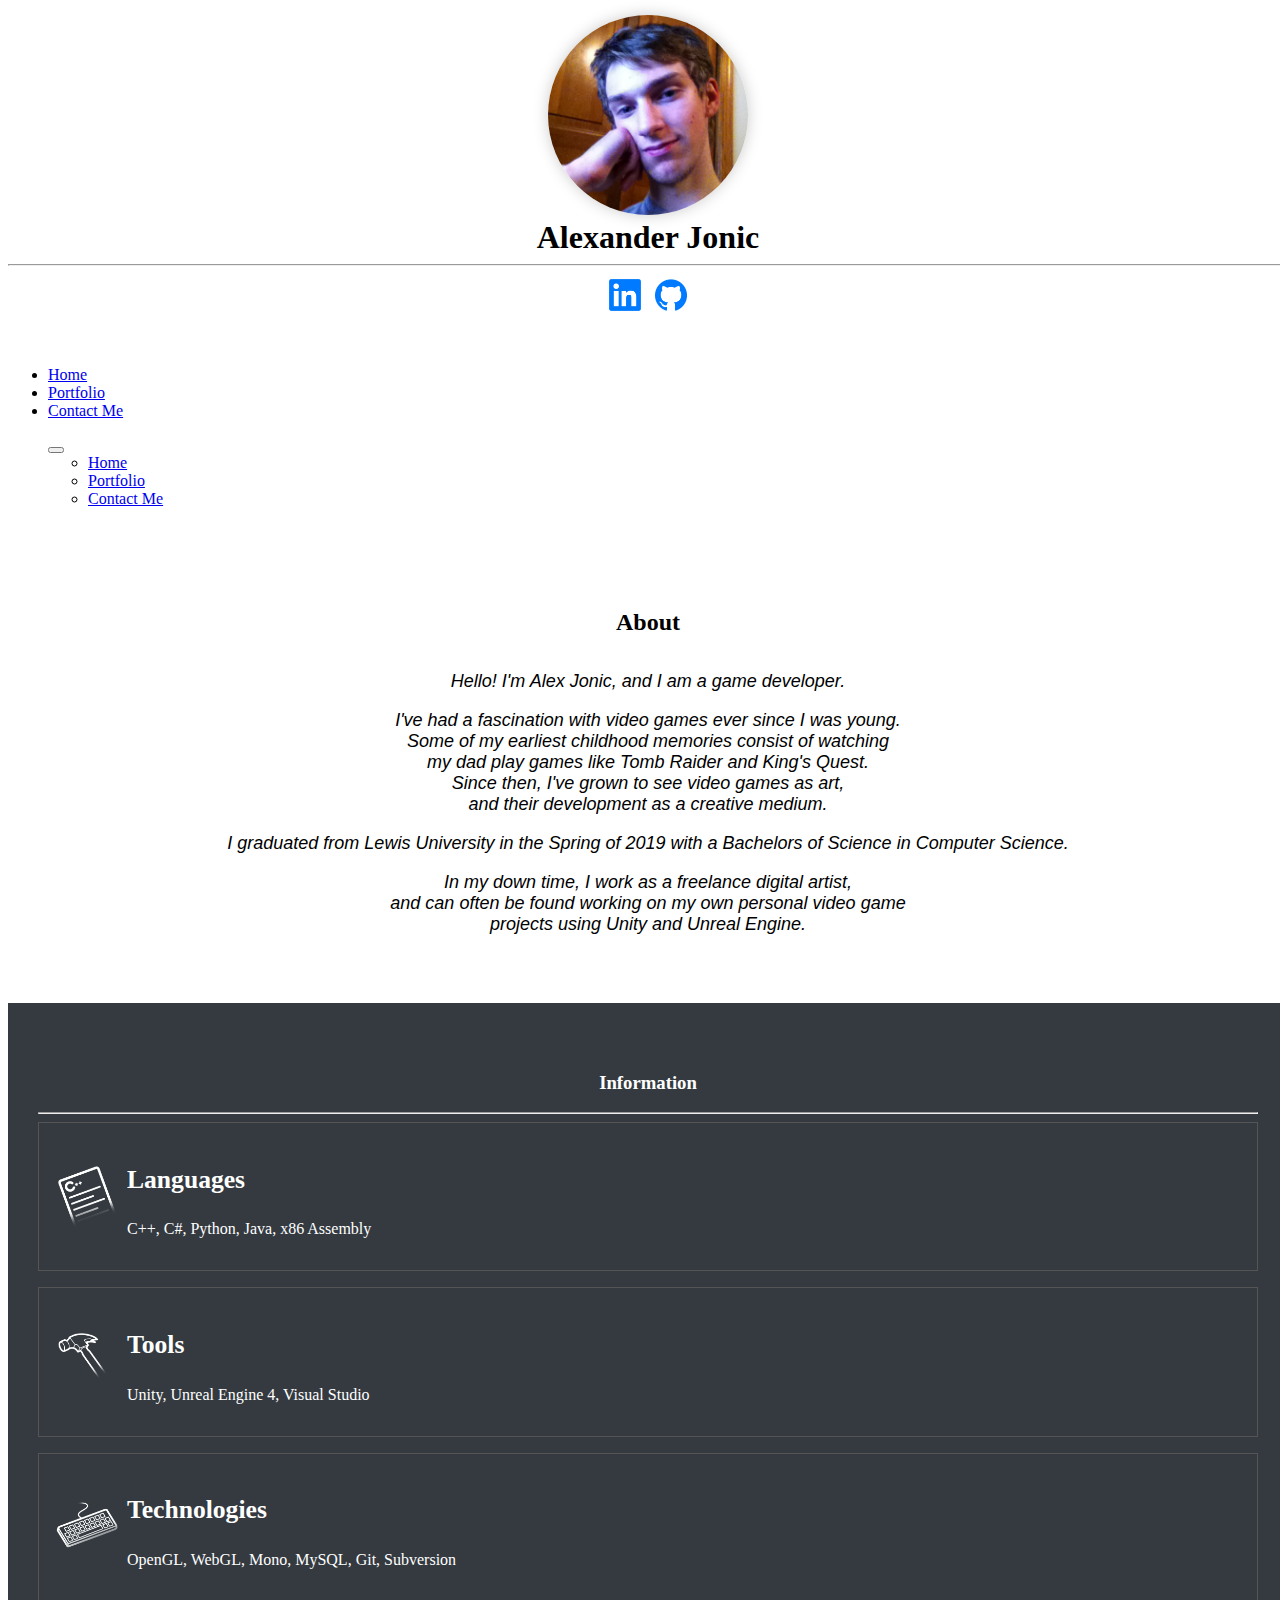
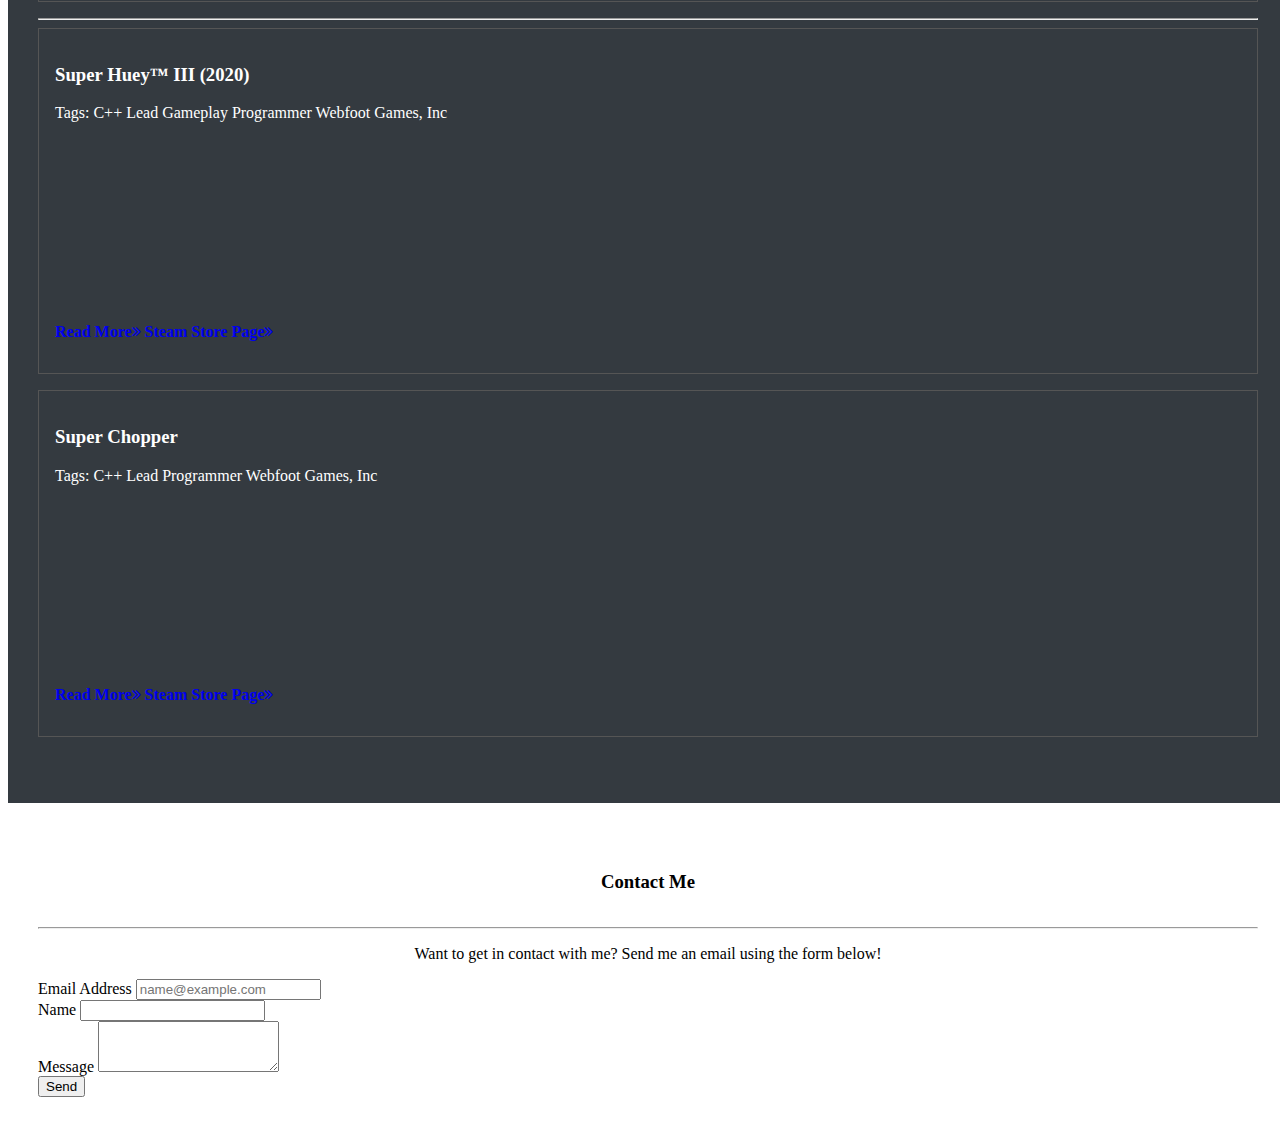
<file: index.html>
<!DOCTYPE html>
<html lang="en">
<head>
   <meta charset="utf-8">
   <meta name="viewport" content="width=device-width, initial-scale=1, shrink-to-fit=no">

   <link rel="stylesheet" href="https://stackpath.bootstrapcdn.com/bootstrap/4.2.1/css/bootstrap.min.css" integrity="sha384-GJzZqFGwb1QTTN6wy59ffF1BuGJpLSa9DkKMp0DgiMDm4iYMj70gZWKYbI706tWS" crossorigin="anonymous">

   <script src="https://code.jquery.com/jquery-3.3.1.slim.min.js" integrity="sha384-q8i/X+965DzO0rT7abK41JStQIAqVgRVzpbzo5smXKp4YfRvH+8abtTE1Pi6jizo" crossorigin="anonymous"></script>
   <script src="https://cdnjs.cloudflare.com/ajax/libs/popper.js/1.14.6/umd/popper.min.js" integrity="sha384-wHAiFfRlMFy6i5SRaxvfOCifBUQy1xHdJ/yoi7FRNXMRBu5WHdZYu1hA6ZOblgut" crossorigin="anonymous"></script>
   <script src="https://stackpath.bootstrapcdn.com/bootstrap/4.2.1/js/bootstrap.min.js" integrity="sha384-B0UglyR+jN6CkvvICOB2joaf5I4l3gm9GU6Hc1og6Ls7i6U/mkkaduKaBhlAXv9k" crossorigin="anonymous"></script>

   <script src="js/mouse_control.js"></script>

   <link rel="stylesheet" href="https://cdnjs.cloudflare.com/ajax/libs/font-awesome/4.7.0/css/font-awesome.min.css">
   <link rel="stylesheet" href="stylesheets/style.css">

   <title>Alexander Jonic</title>
</head>
<body data-spy="scroll" data-target=".navbar" data-offset="200">
   <div id="home">
      <!-- Header -->
      <section>
         <div class="d-flex flex-row justify-content-center align-items-center" align="center" style="margin: 15px 0px;">
            <div class="p-2">
               <div style="position:relative;">
                  <img src="content/bubs/bub1.png" id="bub" style="position:absolute; width: 200px; height: 200px;left:-125px; top:-15px; visibility:hidden;pointer-events:none">
                  <img src="content/alex_profile.jpg" class="img-fluid mx-auto profile-pic" alt="Alexander Jonic" id="profile_picture" onmouseover="onMouseOver()" onmouseout="onMouseOut()" style="display:inline">
               </div>
            </div>
            <div class="p-2">
               <h1 style="margin:auto;">Alexander Jonic</h1>
               <hr/>
               <div>
                  <ul style="padding: 5px; margin: auto;">
                     <li class="social-media">
                        <a href="http://www.linkedin.com/in/alex-jonic"><img src="content/social_media_icons/linkedin_hover.png" style="animation-delay: 0.15s;"></a>
                     </li>
                     <li class="social-media">
                        <a href="https://github.com/AlexanderSJ"><img src="content/social_media_icons/github_hover.png" style="animation-delay: 0.3s;"></a>
                     </li>
                  </ul>
               </div>
            </div>

         </div>
      </section>

      <!-- Navbar -->
      <nav class="navbar navbar-expand-sm navbar-expand-md navbar-expand-lg bg-dark navbar-dark sticky-top" style="padding-top: 15px; padding-bottom: 15px;">
         <div class="container d-none d-sm-block">
            <ul class="navbar-nav">
               <li class="nav-item d-none d-sm-inline">
                  <a class="nav-link active" href="#home">Home</a>
               </li>
               <!-- <li class="nav-item d-none d-sm-inline">
               <a class="nav-link" href="">Résumé</a>
            </li> -->
            <li class="nav-item d-none d-sm-inline">
               <a class="nav-link" href="portfolio.html">Portfolio</a>
            </li>
            <li class="nav-item d-none d-sm-inline">
               <a class="nav-link" href="#contact">Contact Me</a>
            </li>
         </ul>
      </div>
      <ul class="navbar-nav d-block d-sm-none">
         <button class="navbar-toggler" type="button" data-toggle="collapse" data-target="#navbarNav" aria-controls="navbarNav" aria-expanded="false" aria-label="Toggle navigation">
            <span class="navbar-toggler-icon"></span>
         </button>
         <div class="collapse navbar-collapse" id="navbarNav">
            <ul class="navbar-nav">
               <li class="nav-item">
                  <a class="nav-link active" href="#home">Home</a>
               </li>
               <!-- <li>
               <a class="nav-link" href="">Résumé</a>
            </li> -->
            <li>
               <a class="nav-link" href="portfolio.html">Portfolio</a>
            </li>
            <li>
               <a class="nav-link" href="#contact">Contact Me</a>
            </li>
         </ul>
      </div>
   </ul>
</nav>

<section>

</section>

<!-- About Me -->
<section>
   <div class="container-fluid section" style="background-color:#FFF; text-align:center; height: 100%;">
      <div class="flex-fill w-50" style="margin: 0 auto;" align="center">
         <h2 class="section-header">About</h2>
         <div class="about_text">
            <p>Hello! I'm Alex Jonic, and I am a game developer.</p>
            <p>I've had a fascination with video games ever since I was young.
               <br/>Some of my earliest childhood memories consist of watching
               <br/>my dad play games like Tomb Raider and King's Quest.
               <br/>Since then, I've grown to see video games as art,
               <br/>and their development as a creative medium.
            </p>
            <p>I graduated from Lewis University in the Spring of 2019 with a Bachelors of Science in Computer Science.</p>
            <p>In my down time, I work as a freelance digital artist,
               <br/>and can often be found working on my own personal video game
               <br/>projects using Unity and Unreal Engine.
            </p>
         </div>
      </div>
   </div>
</section>

<!-- Information Section -->
<section>
   <div class="container-fluid section px-3" style="background-color:#343a40; height:100%; color:#FFF;">
      <div class="w-75 justify-content-center"style="margin:auto">
         <h3 class="content-header w-100" style="text-align:center">Information</h3>
         <hr class="w-75"/>
         <div class="row mt-5 mb-5">
            <div class="col-xs-12 col-sm-12 col-md-12 col-lg-6 col-xl-4">
               <div class="card h-100">
                  <div class="card-block block-1">
                     <h3 class="card-title">Languages</h3>
                     <p class="card-text">
                        C++, C#, Python, Java, x86 Assembly
                     </p>
                  </div>
               </div>
            </div>

            <div class="col-xs-12 col-sm-12 col-md-12 col-lg-6 col-xl-4">
               <div class="card h-100">
                  <div class="card-block block-2">
                     <h3 class="card-title">Tools</h3>
                     <p class="card-text">
                        Unity, Unreal Engine 4, Visual Studio
                     </p>
                  </div>
               </div>
            </div>

            <div class="col-xs-12 col-sm-12 col-md-12 col-lg-6 col-xl-4">
               <div class="card h-100">
                  <div class="card-block block-3">
                     <h3 class="card-title">Technologies</h3>
                     <p class="card-text">
                        OpenGL, WebGL, Mono, MySQL, Git, Subversion
                     </p>
                  </div>
               </div>
            </div>
         </div>

         <hr class="w-75"/>

         <div class="row mt-5">
            <div class="col-xs-12 col-sm-12 col-md-12 col-lg-6 col-xl-4 pb-4">
               <div class="card h-100">
                  <h3 class="card-title">Super Huey™ III (2020)</h3>
                  <p>
                     Tags:
                     <span class="badge badge-primary">C++</span>
                     <span class="badge badge-primary">Lead Gameplay Programmer</span>
                     <span class="badge badge-primary">Webfoot Games, Inc</span>
                     <!-- <span class="badge badge-primary">Mac</span> -->
                  </p>
                  <div class="d-flex flex-row portfolio-video">
                     <div class="embed-responsive embed-responsive-16by9">
                        <video playsinline autoplay muted loop>
                           <source src="https://steamcdn-a.akamaihd.net/steam/apps/256802897/movie480_vp9.webm?t=1602856136" type="video/webm">
                              Your browser does not support this video.
                           </video>
                        </div>
                     </div>
                     <p>
                        <span><a href="portfolio.html#sh3" class="btn btn-primary btn-md" role="button">Read More<i class="fa fa-angle-double-right ml-2"></i></a></span>
                        <span><a href="https://store.steampowered.com/app/1341780/Super_Huey_III/" class="btn btn-success btn-md" role="button">Steam Store Page<i class="fa fa-angle-double-right ml-2"></i></a></span>
                     </p>
                  </div>
               </div>
               <div class="col-xs-12 col-sm-12 col-md-12 col-lg-6 col-xl-4 pb-4">
                  <div class="card h-100">
                     <h3 class="card-title">Super Chopper</h3>
                     <p>
                        Tags:
                        <span class="badge badge-primary">C++</span>
                        <span class="badge badge-primary">Lead Programmer</span>
                        <span class="badge badge-primary">Webfoot Games, Inc</span>
                        <!-- <span class="badge badge-primary">Mac</span> -->
                     </p>
                     <div class="d-flex flex-row portfolio-video">
                        <div class="embed-responsive embed-responsive-16by9">
                           <video playsinline autoplay muted loop>
                              <source src="https://cdn.akamai.steamstatic.com/steam/apps/256829168/movie480_vp9.webm?t=1618508350" type="video/webm">
                                 Your browser does not support this video.
                              </video>
                           </div>
                        </div>
                        <p>
                           <span><a href="portfolio.html#sc" class="btn btn-primary btn-md" role="button">Read More<i class="fa fa-angle-double-right ml-2"></i></a></span>
                           <span><a href="https://store.steampowered.com/app/1373560/Super_Chopper/" class="btn btn-success btn-md" role="button">Steam Store Page<i class="fa fa-angle-double-right ml-2"></i></a></span>
                        </p>
                     </div>
                  </div>
            </div>
         </div>
      </div>
   </section>
</div> <!-- This tells the navbar to stop stickying at this point. -->

<!-- Contact Me -->
<section id="contact">
   <div class="container-fluid section mb-5" style="background-color:#FFF; height: 100%;">
      <div class="row justify-content-center mb-5">
         <div class="col-md-6">
            <h3 class="section-header w-100" style="text-align:center">Contact Me</h3>
            <hr/>
            <p class="pb-2 w-100" style="text-align:center">
               Want to get in contact with me? Send me an email using the form below!
            </p>
            <form action="https://getsimpleform.com/messages?form_api_token=200fe3f8766fa7be64daabf60168eca4" method="post">
               <!-- the redirect_to is optional, the form will redirect to the referrer on submission -->
               <input type='hidden' name='redirect_to' value='https://alex.jonic.net' />

               <div class="form-group">
                  <label for="email">Email Address</label>
                  <input type="email" class="form-control" id="email" name="email" placeholder="name@example.com">
               </div>
               <div class="form-group">
                  <label for="name">Name</label>
                  <input type="text" class="form-control" id="name" name="name">
               </div>
               <div class="form-group">
                  <label for="message">Message</label>
                  <textarea class="form-control" id="message" name="message" rows="3"></textarea>
               </div>
               <button type="submit" class="btn btn-primary">Send</button>
            </form>
         </div>
      </div>
   </div>
</section>

<!-- End HTML -->
</div>


</body>
</html>
</file>
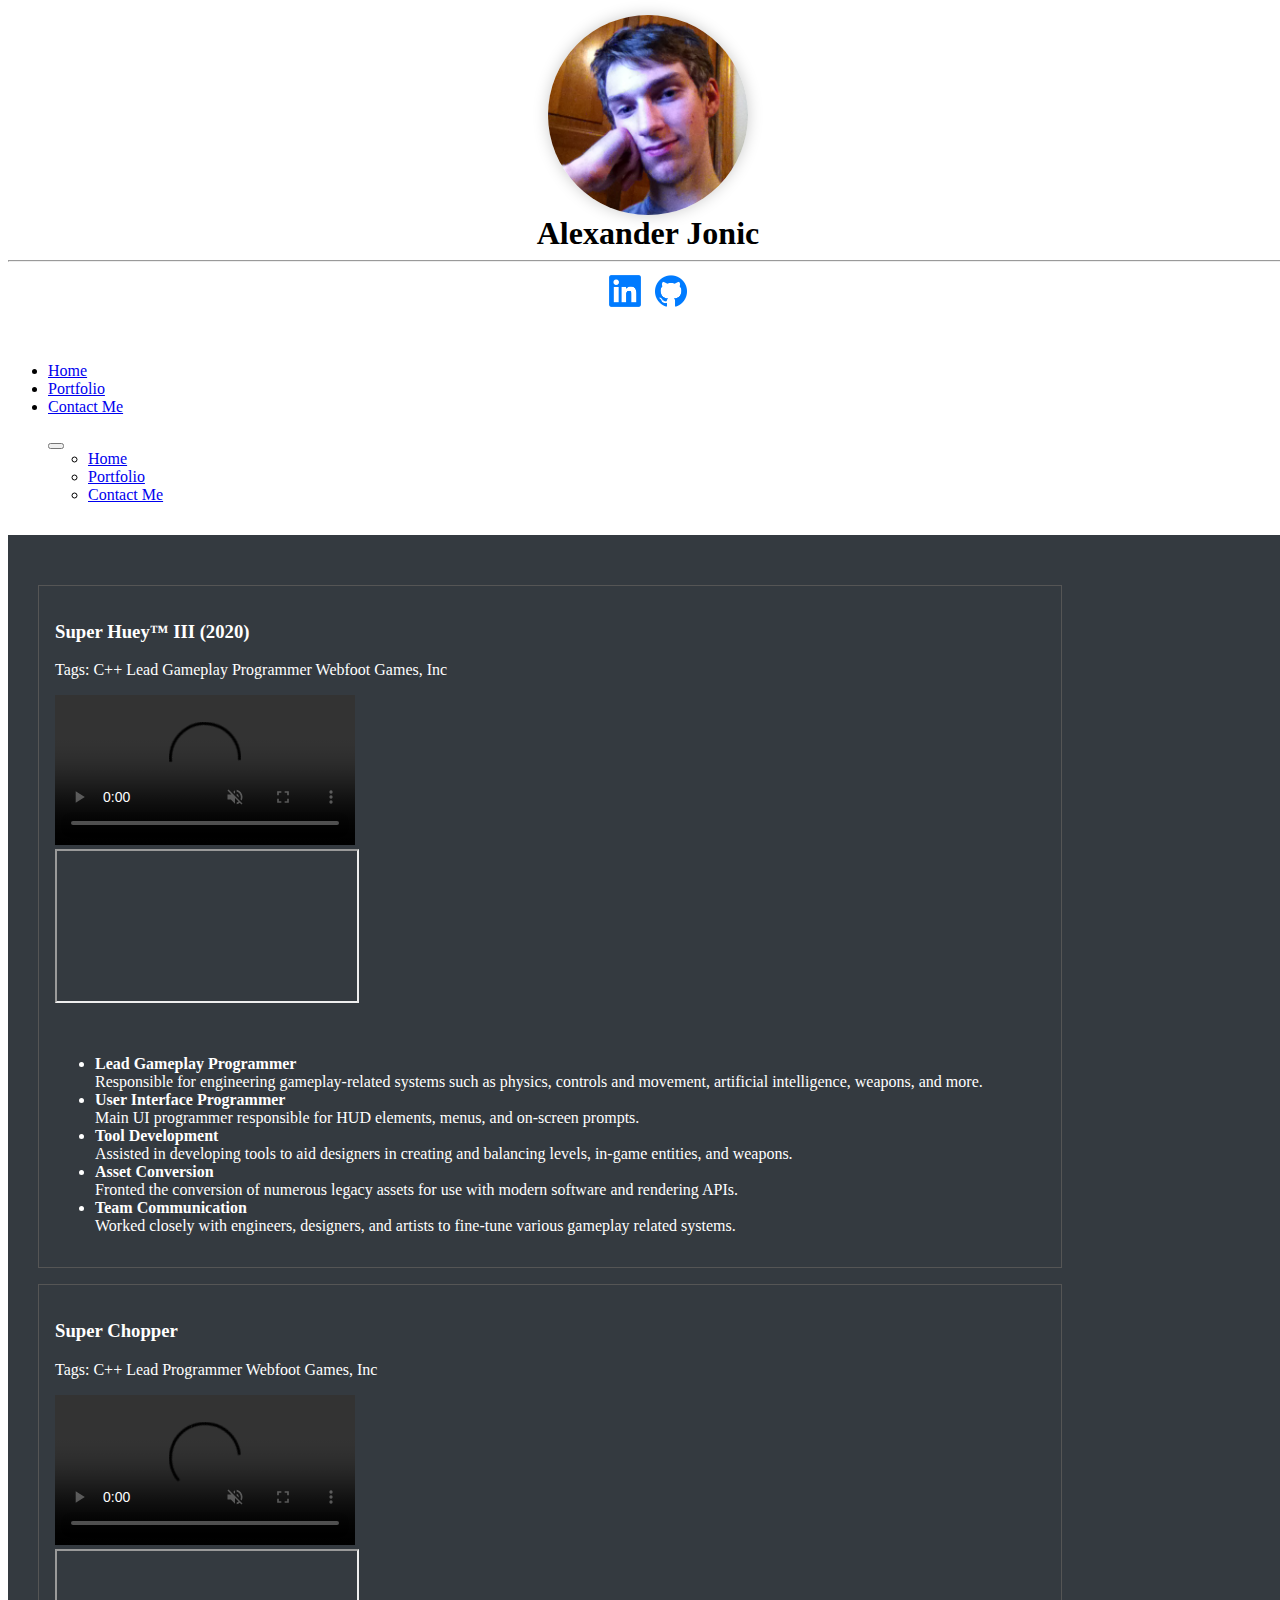
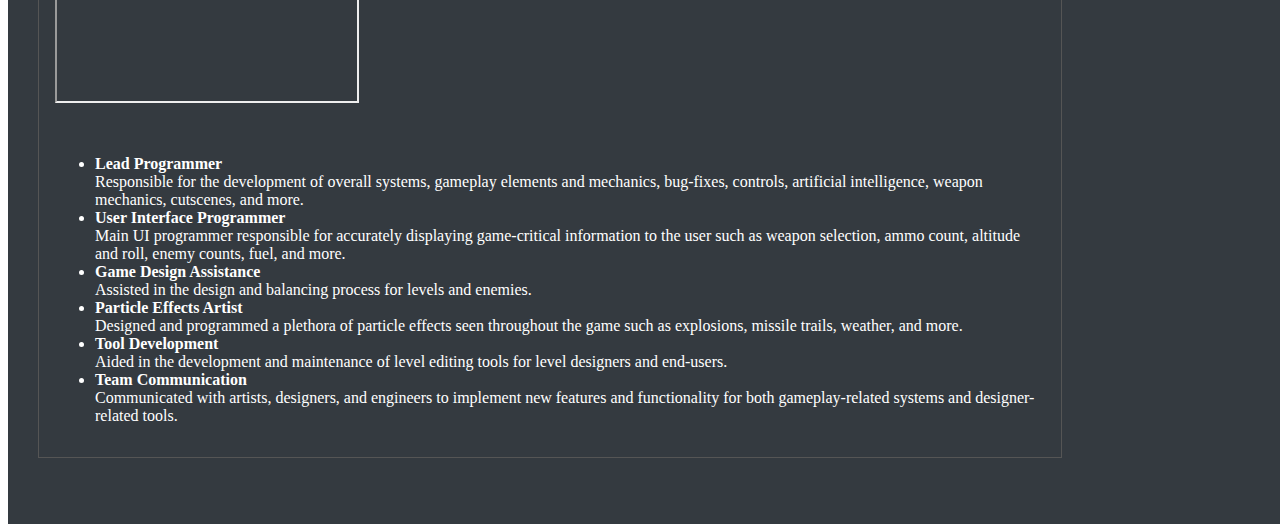
<file: portfolio.html>
<!DOCTYPE html>
<html lang="en">
<head>
   <meta charset="utf-8">
   <meta name="viewport" content="width=device-width, initial-scale=1, shrink-to-fit=no">

   <link rel="stylesheet" href="https://stackpath.bootstrapcdn.com/bootstrap/4.2.1/css/bootstrap.min.css" integrity="sha384-GJzZqFGwb1QTTN6wy59ffF1BuGJpLSa9DkKMp0DgiMDm4iYMj70gZWKYbI706tWS" crossorigin="anonymous">

   <script src="https://code.jquery.com/jquery-3.3.1.slim.min.js" integrity="sha384-q8i/X+965DzO0rT7abK41JStQIAqVgRVzpbzo5smXKp4YfRvH+8abtTE1Pi6jizo" crossorigin="anonymous"></script>
   <script src="https://cdnjs.cloudflare.com/ajax/libs/popper.js/1.14.6/umd/popper.min.js" integrity="sha384-wHAiFfRlMFy6i5SRaxvfOCifBUQy1xHdJ/yoi7FRNXMRBu5WHdZYu1hA6ZOblgut" crossorigin="anonymous"></script>
   <script src="https://stackpath.bootstrapcdn.com/bootstrap/4.2.1/js/bootstrap.min.js" integrity="sha384-B0UglyR+jN6CkvvICOB2joaf5I4l3gm9GU6Hc1og6Ls7i6U/mkkaduKaBhlAXv9k" crossorigin="anonymous"></script>

   <link rel="stylesheet" href="https://cdnjs.cloudflare.com/ajax/libs/font-awesome/4.7.0/css/font-awesome.min.css">
   <link rel="stylesheet" href="stylesheets/style.css">

   <title>Alexander Jonic</title>
</head>
<body>
   <div>
      <!-- Header -->
      <section>
         <div class="d-flex flex-row justify-content-center align-items-center" align="center" style="margin: 15px 0px;">
            <div class="p-2"><img src="content/alex_profile.jpg" class="img-fluid mx-auto profile-pic" alt="Alexander Jonic"></div>
            <div class="p-2">
               <h1 style="margin:auto;">Alexander Jonic</h1>
               <hr/>
               <div>
                  <ul style="padding: 5px; margin: auto;">
                     <li class="social-media">
                        <a href="http://www.linkedin.com/in/alex-jonic"><img src="content/social_media_icons/linkedin_hover.png" style="animation-delay: 0.15s;"></a>
                     </li>
                     <li class="social-media">
                        <a href="https://github.com/AlexanderSJ"><img src="content/social_media_icons/github_hover.png" style="animation-delay: 0.3s;"></a>
                     </li>
                  </ul>
               </div>
            </div>

         </div>
      </section>

      <!-- Navbar -->
      <nav class="navbar navbar-expand-sm navbar-expand-md navbar-expand-lg bg-dark navbar-dark sticky-top" style="padding-top: 15px; padding-bottom: 15px;">
         <div class="container d-none d-sm-block">
            <ul class="navbar-nav">
               <li class="nav-item d-none d-sm-inline">
                  <a class="nav-link" href="index.html#home">Home</a>
               </li>
               <!--<li class="nav-item d-none d-sm-inline">
               <a class="nav-link" href="">Résumé</a>
            </li>-->
            <li class="nav-item d-none d-sm-inline">
               <a class="nav-link active" href="#">Portfolio</a>
            </li>
            <li class="nav-item d-none d-sm-inline">
               <a class="nav-link" href="index.html#contact">Contact Me</a>
            </li>
         </ul>
      </div>
      <ul class="navbar-nav d-block d-sm-none">
         <button class="navbar-toggler" type="button" data-toggle="collapse" data-target="#navbarNav" aria-controls="navbarNav" aria-expanded="false" aria-label="Toggle navigation">
            <span class="navbar-toggler-icon"></span>
         </button>
         <div class="collapse navbar-collapse" id="navbarNav">
            <ul class="navbar-nav">
               <li class="nav-item">
                  <a class="nav-link" href="index.html#home">Home</a>
               </li>
               <!-- <li>
               <a class="nav-link" href="">Résumé</a>
            </li> -->
            <li>
               <a class="nav-link active" href="#">Portfolio</a>
            </li>
            <li>
               <a class="nav-link" href="index.html#contact">Contact Me</a>
            </li>
         </ul>
      </div>
   </ul>
</nav>

<!-- Information Section -->
<section>
   <div class="container-fluid section pl-5 pr-5" style="background-color:#343a40; height:100%; color:#FFF;">

      <div class="row mt-2 mx-auto" style="max-width: 1024px">
         <div class="col-xs-12 col-sm-12 col-md-12 col-lg-12 col-xl-12 pb-4">
            <div id="sh3" class="card h-100">
               <h3 class="card-title">Super Huey™ III (2020)</h3>
               <p>
                  Tags:
                  <span class="badge badge-primary">C++</span>
                  <span class="badge badge-primary">Lead Gameplay Programmer</span>
                  <span class="badge badge-primary">Webfoot Games, Inc</span>
                  <!-- <span class="badge badge-pill badge-primary">Mac</span> -->
               </p>
               <div class="px-5">
                  <div class="d-flex justify-content-center mt-2">
                     <div class="embed-responsive embed-responsive-16by9">
                        <video playsinline autoplay muted loop controls>
                           <source src="https://steamcdn-a.akamaihd.net/steam/apps/256802897/movie480_vp9.webm?t=1602856136" type="video/webm">
                              Your browser does not support this video.
                           </video>
                        </div>
                     </div>
                     <div class="d-flex pb-2 embed-responsive" style="height: 190px">
                        <iframe src="https://store.steampowered.com/widget/1341780/"></iframe>
                     </div>
                     <p>
                        <ul>
                           <li><b>Lead Gameplay Programmer</b><br/>Responsible for engineering gameplay-related systems such as physics, controls and movement, artificial intelligence, weapons, and more.</li>
                           <li><b>User Interface Programmer</b><br/>Main UI programmer responsible for HUD elements, menus, and on-screen prompts.</li>
                           <li><b>Tool Development</b><br/>Assisted in developing tools to aid designers in creating and balancing levels, in-game entities, and weapons.</li>
                           <li><b>Asset Conversion</b><br/>Fronted the conversion of numerous legacy assets for use with modern software and rendering APIs.</li>
                           <li><b>Team Communication</b><br/>Worked closely with engineers, designers, and artists to fine-tune various gameplay related systems.</li>
                        </ul>
                     </p>
                  </div>
               </div>
            </div>
            <div class="col-xs-12 col-sm-12 col-md-12 col-lg-12 col-xl-12 pb-4">
               <div id="sc" class="card h-100">
                  <h3 class="card-title">Super Chopper</h3>
                  <p>
                     Tags:
                     <span class="badge badge-primary">C++</span>
                     <span class="badge badge-primary">Lead Programmer</span>
                     <span class="badge badge-primary">Webfoot Games, Inc</span>
                     <!-- <span class="badge badge-pill badge-primary">Mac</span> -->
                  </p>
                  <div class="px-5">
                     <div class="d-flex justify-content-center mt-2">
                        <div class="embed-responsive embed-responsive-16by9">
                           <video playsinline autoplay muted loop controls>
                              <source src="https://cdn.akamai.steamstatic.com/steam/apps/256829168/movie480_vp9.webm?t=1618508350" type="video/webm">
                                 Your browser does not support this video.
                              </video>
                           </div>
                        </div>
                        <div class="d-flex pb-2 embed-responsive" style="height: 190px">
                           <iframe src="https://store.steampowered.com/widget/1373560/"></iframe>
                        </div>
                        <p>
                           <ul>
                              <li><b>Lead Programmer</b><br/>Responsible for the development of overall systems, gameplay elements and mechanics, bug-fixes, controls, artificial intelligence, weapon mechanics, cutscenes, and more.</li>
                              <li><b>User Interface Programmer</b><br/>Main UI programmer responsible for accurately displaying game-critical information to the user such as weapon selection, ammo count, altitude and roll, enemy counts, fuel, and more.</li>
                              <li><b>Game Design Assistance</b><br/>Assisted in the design and balancing process for levels and enemies.</li>
                              <li><b>Particle Effects Artist</b><br/>Designed and programmed a plethora of particle effects seen throughout the game such as explosions, missile trails, weather, and more.</li>
                              <li><b>Tool Development</b><br/>Aided in the development and maintenance of level editing tools for level designers and end-users.</li>
                              <li><b>Team Communication</b><br/>Communicated with artists, designers, and engineers to implement new features and functionality for both gameplay-related systems and designer-related tools.</li>
                           </ul>
                        </p>
                     </div>
                  </div>
               </div>
         </div>
      </div>
   </section>
   <!-- End HTML -->
</div>
</div>


</body>
</html>
</file>
<file: stylesheets/style.css>
html, body {
  height: 100%;
  width: 100%;
}
.section {
  padding: 50px 30px;
}

.section-header{
  padding-bottom:15px;
}
.social-media {
  display: inline;
  text-align:center;
  padding: 0px 5px;
}

.social-media img {
  height:32px;
  width:32px;
  -webkit-animation: social-media-start 1.5s 1 ease-out;
  animation-fill-mode: both;
}

.portfolio-video {
  max-width: 800px;
  padding-bottom: 15px;
}

div.about_text {
  font-family: "Arial";
  font-size: 18px;
  font-style: italic;
}

img.profile-pic {
  display:block;
  box-shadow: 0px 0px 15px #CCC;
  border-radius: 50%;
  max-width: 100%;
  height: auto;
  width: 200px;
}

hr {
  background-color: #ccc;
}

/* XS */
.card .card-block .card-title {
  color:#FFF;
  //background-color: #FF0;
  font-size:1rem;
  font-weight: bold;
}

/* Small */
@media (min-width: 26em){
  .card .card-block .card-title {
    color:#FFF;
    //background-color: #0FF;
    font-size:1.2rem;
  }
}

/* Small */
@media (min-width: 36em){
  .card .card-block .card-title {
    color:#FFF;
    //background-color: #F0F;
    font-size:1rem;
  }
}

/* Small */
@media (min-width: 49em){
  .card .card-block .card-title {
    color:#FFF;
    //background-color: #F00;
    font-size:1rem;
  }
}

/* Medium */
@media (min-width: 56em){
  .card .card-block .card-title {
    color:#FFF;
    //background-color: #0F0;
    font-size:1.4rem;
  }
}

/* Large */
@media (min-width: 75em){
  .card .card-block .card-title {
    color:#FFF;
    //background-color: #00F;
    font-size:1.6rem;
  }
}

.card {
  padding: 1rem;
  margin-top: 0;
  margin-bottom: 1rem;
  border: 1px solid #555;
  -webkit-transition: .5s all ease;
  -moz-transition: .5s all ease;
  transition: .5s all ease;
  background-color:#343a40;
}

.card a {
  font-weight: 700;
  text-decoration: none;
}

.card:hover {
  -webkit-box-shadow: 0px 0px 25px -4px rgb(158, 158, 158);
  -moz-box-shadow: 0px 0px 25px -4px rgb(158, 158, 158);
  box-shadow: 0px 0px 25px -4px rgb(158, 158, 158);
}

.card .card-block {
  padding-left: 72px;
  position: relative;
}

.card .card-block:before {
  position: absolute;
  font-size:39px;
  color: #007b5e;
  left: 0;
  -webkit-transition: -webkit-transform .2s ease-in-out;
  transition:transform .2s ease-in-out;
}

.card .block-1:before {
  content:"";
  width:64px;
  height:64px;
  background-image: url("../content/languages_icon.png");
  background-size: 64px 64px;
  background-repeat: no-repeat;
}

.card .block-2:before {
  content:"";
  width:64px;
  height:64px;
  background-image: url("../content/tools_icon.png");
  background-size: 64px 64px;
  background-repeat: no-repeat;
}

.card .block-3:before {
  content:"";
  width:64px;
  height:64px;
  background-image: url("../content/technologies_icon.png");
  background-size: 64px 64px;
  background-repeat: no-repeat;
}

.card .block-4:before {
  content:"";
  width:64px;
  height:64px;
  background-image: url("../content/pke_icon.png");
  background-size: 64px 64px;
  background-repeat: no-repeat;
}

.card .block-5:before {
  content:"";
  width:64px;
  height:64px;
  background-image: url("../content/duane_icon.png");
  background-size: 64px 64px;
  background-repeat: no-repeat;
}

.card .block-6:before {
  content:"";
  width:64px;
  height:64px;
  background-image: url("../content/dreamcast_icon.png");
  background-size: 64px 64px;
  background-repeat: no-repeat;
}

.card .block-7:before {
  content:"";
  width:64px;
  height:64px;
  background-image: url("../content/bunbot_icon.png");
  background-size: 64px 64px;
  background-repeat: no-repeat;
}

.card:hover .card-block:before {
  /*transform: rotateY(360deg);
  transition: 1s all ease;
  */

  -webkit-animation: rotate-icon 1.5s infinite linear;

}

@-webkit-keyframes rotate-icon {
  from{
    -webkit-transform:rotateY(0deg);
  }
  to {
    -webkit-transform:rotateY(359deg);
  }
}

@-webkit-keyframes social-media-start {
  0% {
    -webkit-transform:translate(0px, -10px);
    opacity: 0;
  }

  1% {
    opacity: 0;
  }

  100% {
    -webkit-transform:translate(0px, 0px);
    opacity: 1;
  }
}
</file>
